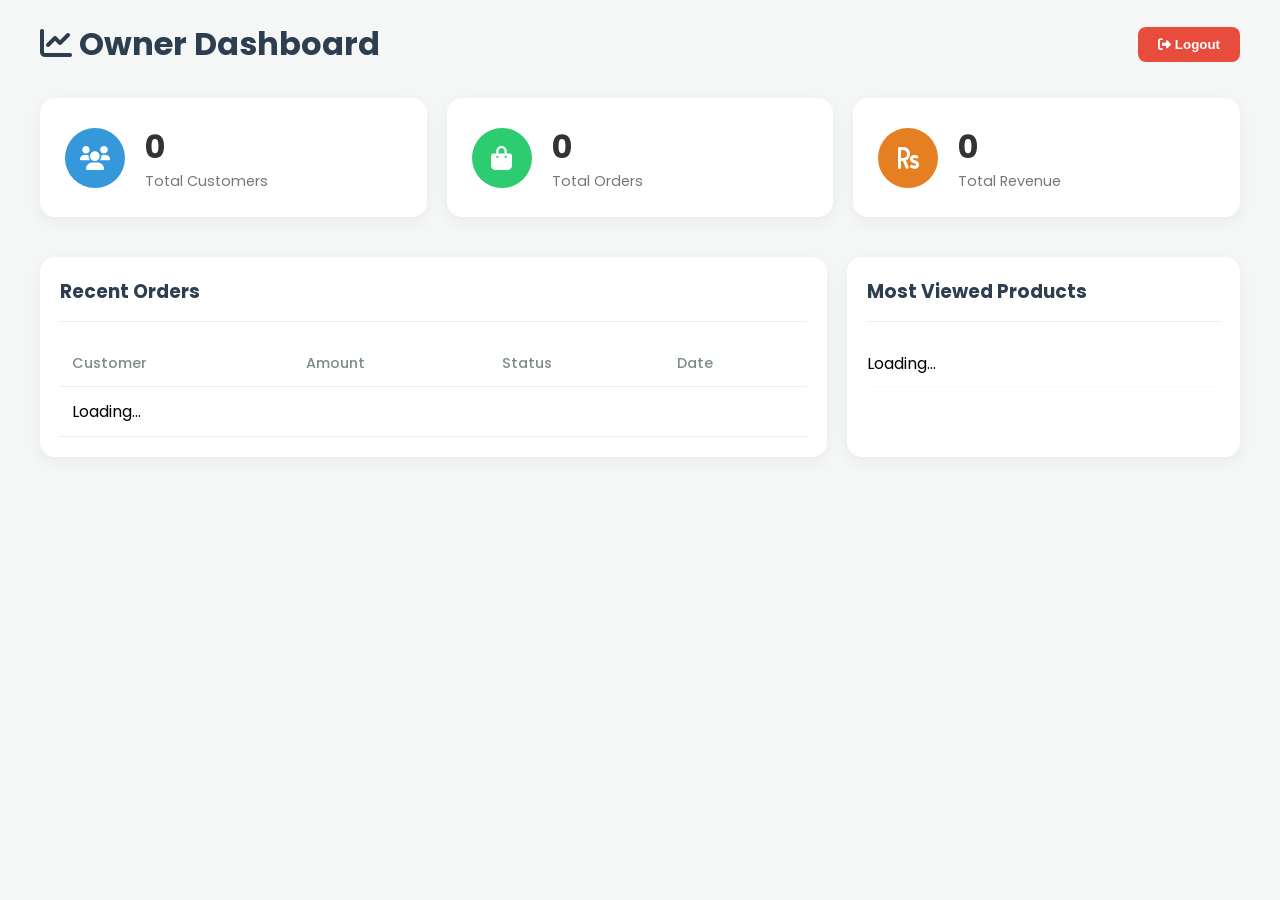
<file: owner_dashboard.html>
<!DOCTYPE html>
<html lang="en">

<head>
    <meta charset="UTF-8">
    <meta name="viewport" content="width=device-width, initial-scale=1.0">
    <title>Owner Dashboard - VSR Farm's</title>
    <link href="https://fonts.googleapis.com/css2?family=Poppins:wght@300;400;600&display=swap" rel="stylesheet">
    <link rel="stylesheet" href="https://cdnjs.cloudflare.com/ajax/libs/font-awesome/6.0.0/css/all.min.css">
    <style>
        body {
            font-family: 'Poppins', sans-serif;
            background: #f4f7f6;
            margin: 0;
            padding: 20px;
        }

        .dashboard-container {
            max-width: 1200px;
            margin: 0 auto;
        }

        h1 {
            color: #2c3e50;
            margin-bottom: 30px;
        }

        .stats-grid {
            display: grid;
            grid-template-columns: repeat(auto-fit, minmax(250px, 1fr));
            gap: 20px;
            margin-bottom: 40px;
        }

        .stat-card {
            background: white;
            padding: 25px;
            border-radius: 15px;
            box-shadow: 0 5px 15px rgba(0, 0, 0, 0.05);
            display: flex;
            align-items: center;
            gap: 20px;
        }

        .stat-icon {
            width: 60px;
            height: 60px;
            border-radius: 50%;
            display: flex;
            align-items: center;
            justify-content: center;
            font-size: 1.5rem;
            color: white;
        }

        .bg-blue {
            background: #3498db;
        }

        .bg-green {
            background: #2ecc71;
        }

        .bg-orange {
            background: #e67e22;
        }

        .stat-info h3 {
            margin: 0;
            font-size: 2rem;
            color: #333;
        }

        .stat-info p {
            margin: 0;
            color: #777;
            font-size: 0.9rem;
        }

        .section-grid {
            display: grid;
            grid-template-columns: 2fr 1fr;
            gap: 20px;
        }

        .data-card {
            background: white;
            padding: 20px;
            border-radius: 15px;
            box-shadow: 0 5px 15px rgba(0, 0, 0, 0.05);
        }

        .data-card h3 {
            margin-top: 0;
            color: #2c3e50;
            border-bottom: 1px solid #eee;
            padding-bottom: 15px;
        }

        table {
            width: 100%;
            border-collapse: collapse;
            margin-top: 10px;
        }

        th,
        td {
            padding: 12px;
            text-align: left;
            border-bottom: 1px solid #eee;
        }

        th {
            color: #7f8c8d;
            font-weight: 500;
            font-size: 0.9rem;
        }

        .status-badge {
            padding: 5px 10px;
            border-radius: 20px;
            font-size: 0.8rem;
            background: #e8f8f5;
            color: #27ae60;
        }

        .view-list li {
            display: flex;
            justify-content: space-between;
            padding: 10px 0;
            border-bottom: 1px solid #f9f9f9;
        }

        .view-count {
            background: #eee;
            padding: 2px 8px;
            border-radius: 10px;
            font-size: 0.8rem;
        }
    </style>
</head>

<body>
    <div class="dashboard-container">
        <div style="display: flex; justify-content: space-between; align-items: center; margin-bottom: 30px;">
            <h1 style="margin: 0;"><i class="fas fa-chart-line"></i> Owner Dashboard</h1>
            <button onclick="logoutOwner()" style="padding: 10px 20px; background: #e74c3c; color: white; border: none; border-radius: 8px; cursor: pointer; font-weight: 600; transition: background 0.3s;"><i class="fas fa-sign-out-alt"></i> Logout</button>
        </div>

        <!-- Top Stats -->
        <div class="stats-grid">
            <div class="stat-card">
                <div class="stat-icon bg-blue"><i class="fas fa-users"></i></div>
                <div class="stat-info">
                    <h3 id="totalCustomers">0</h3>
                    <p>Total Customers</p>
                </div>
            </div>
            <div class="stat-card">
                <div class="stat-icon bg-green"><i class="fas fa-shopping-bag"></i></div>
                <div class="stat-info">
                    <h3 id="totalOrders">0</h3>
                    <p>Total Orders</p>
                </div>
            </div>
            <div class="stat-card">
                <div class="stat-icon bg-orange"><i class="fas fa-rupee-sign"></i></div>
                <div class="stat-info">
                    <h3 id="totalSales">0</h3>
                    <p>Total Revenue</p>
                </div>
            </div>
        </div>

        <div class="section-grid">
            <!-- Recent Orders -->
            <div class="data-card">
                <h3>Recent Orders</h3>
                <table>
                    <thead>
                        <tr>
                            <th>Customer</th>
                            <th>Amount</th>
                            <th>Status</th>
                            <th>Date</th>
                        </tr>
                    </thead>
                    <tbody id="ordersTable">
                        <tr>
                            <td colspan="4">Loading...</td>
                        </tr>
                    </tbody>
                </table>
            </div>

            <!-- Product Views -->
            <div class="data-card">
                <h3>Most Viewed Products</h3>
                <ul class="view-list" id="viewsList" style="list-style: none; padding: 0;">
                    <li>Loading...</li>
                </ul>
            </div>
        </div>
    </div>

    <script>
        // Logout Logic to clear session
        function logoutOwner() {
            localStorage.removeItem('vsr_owner_active');
            window.location.href = 'owner_login.html';
        }

        async function fetchStats() {
            try {
                const res = await fetch('http://localhost:5000/api/admin/stats');
                const data = await res.json();

                // Update Stats
                document.getElementById('totalCustomers').innerText = data.totalCustomers;
                document.getElementById('totalOrders').innerText = data.totalOrders;
                document.getElementById('totalSales').innerText = '₹' + data.totalSales;

                // Update Orders Table
                const ordersHtml = data.recentOrders.map(order => `
                    <tr>
                        <td>${order.customerName || 'Guest'}</td>
                        <td>₹${order.totalAmount}</td>
                        <td><span class="status-badge">${order.status}</span></td>
                        <td>${new Date(order.createdAt).toLocaleDateString()}</td>
                    </tr>
                `).join('');
                document.getElementById('ordersTable').innerHTML = ordersHtml || '<tr><td colspan="4">No orders yet</td></tr>';

                // Update Views List
                const viewsHtml = data.productViews.map(view => `
                    <li>
                        <span>${view._id}</span>
                        <span class="view-count">${view.count} views</span>
                    </li>
                `).join('');
                document.getElementById('viewsList').innerHTML = viewsHtml || '<li>No activity yet</li>';

            } catch (err) {
                console.error("Failed to fetch stats", err);
            }
        }

        fetchStats();
        // Refresh every 30 seconds
        setInterval(fetchStats, 30000);
    </script>
</body>

</html>
</file>
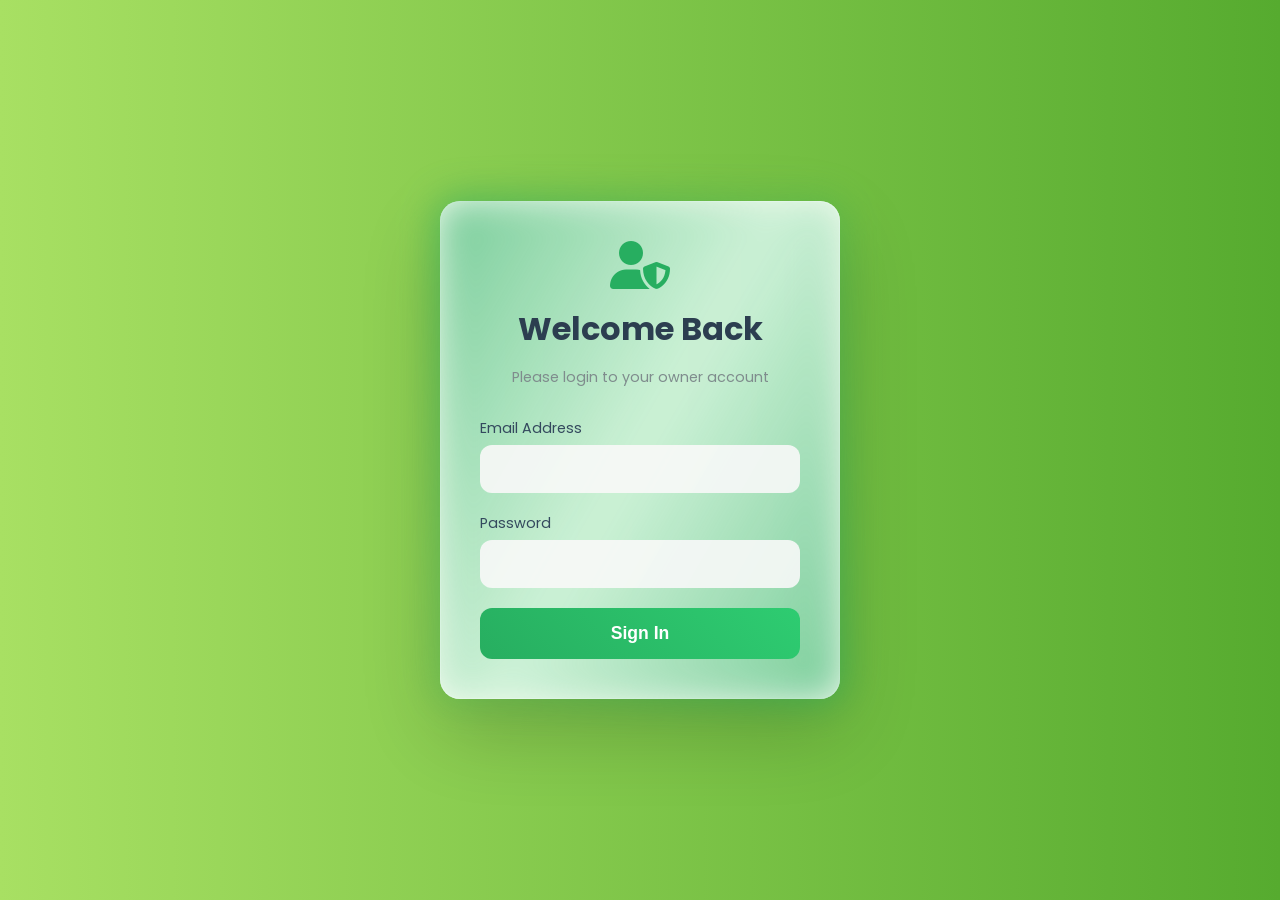
<file: owner_login.html>
<!DOCTYPE html>
<html lang="en">

<head>
    <meta charset="UTF-8">
    <meta name="viewport" content="width=device-width, initial-scale=1.0">
    <title>Owner Login - VSR Farm's</title>

    <link href="https://fonts.googleapis.com/css2?family=Poppins:wght@300;400;600;700&display=swap" rel="stylesheet">
    <link rel="stylesheet" href="https://cdnjs.cloudflare.com/ajax/libs/font-awesome/6.0.0/css/all.min.css">

    <style>
        * {
            box-sizing: border-box;
        }

        body {
            margin: 0;
            padding: 0;
            font-family: 'Poppins', sans-serif;
            background: linear-gradient(to left, #56ab2f, #a8e063);
            display: flex;
            justify-content: center;
            align-items: center;
            height: 100vh;
            overflow: hidden;
            position: relative;
        }

        /* ---------- BACKGROUND CIRCLES ---------- */
        .circles {
            position: absolute;
            inset: 0;
            overflow: hidden;
            z-index: 0;
            margin: 0;
            padding: 0;
        }

        .circles li {
            position: absolute;
            display: block;
            list-style: none;
            background: rgba(255, 255, 255, 0.2);
            animation: animate 25s linear infinite;
            bottom: -150px;
            border-radius: 50%;
        }

        .circles li:nth-child(1) { left: 25%; width: 80px; height: 80px; }
        .circles li:nth-child(2) { left: 10%; width: 20px; height: 20px; animation-duration: 12s; }
        .circles li:nth-child(3) { left: 70%; width: 20px; height: 20px; }
        .circles li:nth-child(4) { left: 40%; width: 60px; height: 60px; animation-duration: 18s; }
        .circles li:nth-child(5) { left: 65%; width: 20px; height: 20px; }
        .circles li:nth-child(6) { left: 75%; width: 110px; height: 110px; }
        .circles li:nth-child(7) { left: 35%; width: 150px; height: 150px; }
        .circles li:nth-child(8) { left: 50%; width: 25px; height: 25px; animation-duration: 45s; }
        .circles li:nth-child(9) { left: 20%; width: 15px; height: 15px; animation-duration: 35s; }
        .circles li:nth-child(10) { left: 85%; width: 150px; height: 150px; animation-duration: 11s; }

        @keyframes animate {
            0% { transform: translateY(0) rotate(0deg); opacity: 1; }
            100% { transform: translateY(-1000px) rotate(720deg); opacity: 0; }
        }

        /* ---------- LOGIN CARD ---------- */
        .login-container {
            background: rgba(255, 255, 255, 0.92);
            backdrop-filter: blur(20px);
            border-radius: 20px;
            padding: 40px;
            width: 100%;
            max-width: 400px;
            text-align: center;
            position: relative;
            z-index: 1;

            box-shadow:
                0 30px 80px rgba(0, 0, 0, 0.2),
                inset 0 0 0 1px rgba(255, 255, 255, 0.6);

            transform: translateY(40px) scale(0.95);
            opacity: 0;
            animation:
                slideUpFade 0.9s cubic-bezier(0.2, 0.8, 0.2, 1) forwards,
                floatCard 6s ease-in-out infinite;

            transition: transform 0.4s ease, box-shadow 0.4s ease;
        }

        .login-container::before {
            content: "";
            position: absolute;
            inset: -3px;
            border-radius: 22px;
            background: linear-gradient(
                120deg,
                rgba(39, 174, 96, 0.6),
                rgba(46, 204, 113, 0.2),
                rgba(39, 174, 96, 0.6)
            );
            filter: blur(18px);
            z-index: -1;
            animation: glowPulse 4s ease-in-out infinite;
        }

        .login-container:hover {
            transform: translateY(-8px) scale(1.02);
            box-shadow: 0 45px 120px rgba(0, 0, 0, 0.3);
        }

        @keyframes slideUpFade {
            to { transform: translateY(0) scale(1); opacity: 1; }
        }

        @keyframes floatCard {
            0%, 100% { transform: translateY(0); }
            50% { transform: translateY(-12px); }
        }

        @keyframes glowPulse {
            0%, 100% { opacity: 0.5; }
            50% { opacity: 1; }
        }

        /* ---------- TEXT ---------- */
        h2 {
            margin: 15px 0 5px;
            font-size: 2rem;
            color: #2c3e50;
        }

        .subtitle {
            color: #7f8c8d;
            margin-bottom: 30px;
            font-size: 0.9rem;
        }

        /* ---------- FORM ---------- */
        .form-group {
            margin-bottom: 20px;
            text-align: left;
        }

        label {
            font-size: 0.9rem;
            color: #34495e;
            margin-bottom: 6px;
            display: block;
        }

        input {
            width: 100%;
            padding: 15px;
            border-radius: 12px;
            border: none;
            font-size: 1rem;
            background: rgba(249, 249, 249, 0.9);
            transition: all 0.3s ease;
        }

        input:focus {
            outline: none;
            transform: scale(1.02);
            box-shadow: 0 8px 25px rgba(39, 174, 96, 0.25);
        }

        /* ---------- BUTTON ---------- */
        .login-btn {
            width: 100%;
            padding: 15px;
            border-radius: 12px;
            border: none;
            background: linear-gradient(45deg, #27ae60, #2ecc71);
            color: #fff;
            font-size: 1.1rem;
            font-weight: 600;
            cursor: pointer;
            transition: all 0.3s ease;
        }

        .login-btn:hover {
            transform: translateY(-3px);
            box-shadow: 0 15px 30px rgba(39, 174, 96, 0.4);
        }

        .login-btn:active {
            transform: scale(0.97);
        }

        /* ---------- ERROR ---------- */
        .error-message {
            color: #e74c3c;
            margin-top: 15px;
            display: none;
            font-size: 0.9rem;
        }

        /* ---------- SUCCESS OVERLAY ---------- */
        .success-overlay {
            position: fixed;
            inset: 0;
            background: rgba(255, 255, 255, 0.95);
            display: none;
            z-index: 999;
            justify-content: center;
            align-items: center;
            flex-direction: column;
        }

        .success-icon {
            font-size: 5rem;
            color: #27ae60;
            animation: pop 0.5s ease forwards;
        }

        @keyframes pop {
            from { transform: scale(0); }
            to { transform: scale(1); }
        }
    </style>
</head>

<body>

    <ul class="circles">
        <li></li><li></li><li></li><li></li><li></li>
        <li></li><li></li><li></li><li></li><li></li>
    </ul>

    <div class="login-container">
        <i class="fas fa-user-shield" style="font-size:3rem;color:#27ae60;"></i>
        <h2>Welcome Back</h2>
        <p class="subtitle">Please login to your owner account</p>

        <form id="loginForm">
            <div class="form-group">
                <label>Email Address</label>
                <input type="email" id="email" required>
            </div>
            <div class="form-group">
                <label>Password</label>
                <input type="password" id="password" required>
            </div>

            <button class="login-btn" type="submit">Sign In</button>
            <p class="error-message" id="errorMessage">
                <i class="fas fa-exclamation-circle"></i> Invalid Email or Password
            </p>
        </form>
    </div>

    <div class="success-overlay" id="successOverlay">
        <i class="fas fa-check-circle success-icon"></i>
        <h2>Login Successful</h2>
    </div>

    <script>
        document.getElementById('loginForm').addEventListener('submit', function (e) {
            e.preventDefault();

            const email = document.getElementById('email').value;
            const password = document.getElementById('password').value;
            const error = document.getElementById('errorMessage');
            const success = document.getElementById('successOverlay');

            if (email === "vsrmilkproducts@gmail.com" && password === "Welcome@123") {
                error.style.display = "none";
                success.style.display = "flex";

                setTimeout(() => {
                    window.location.href = "index.html";
                }, 2500);
            } else {
                error.style.display = "block";
            }
        });
    </script>

</body>
</html>
</file>
